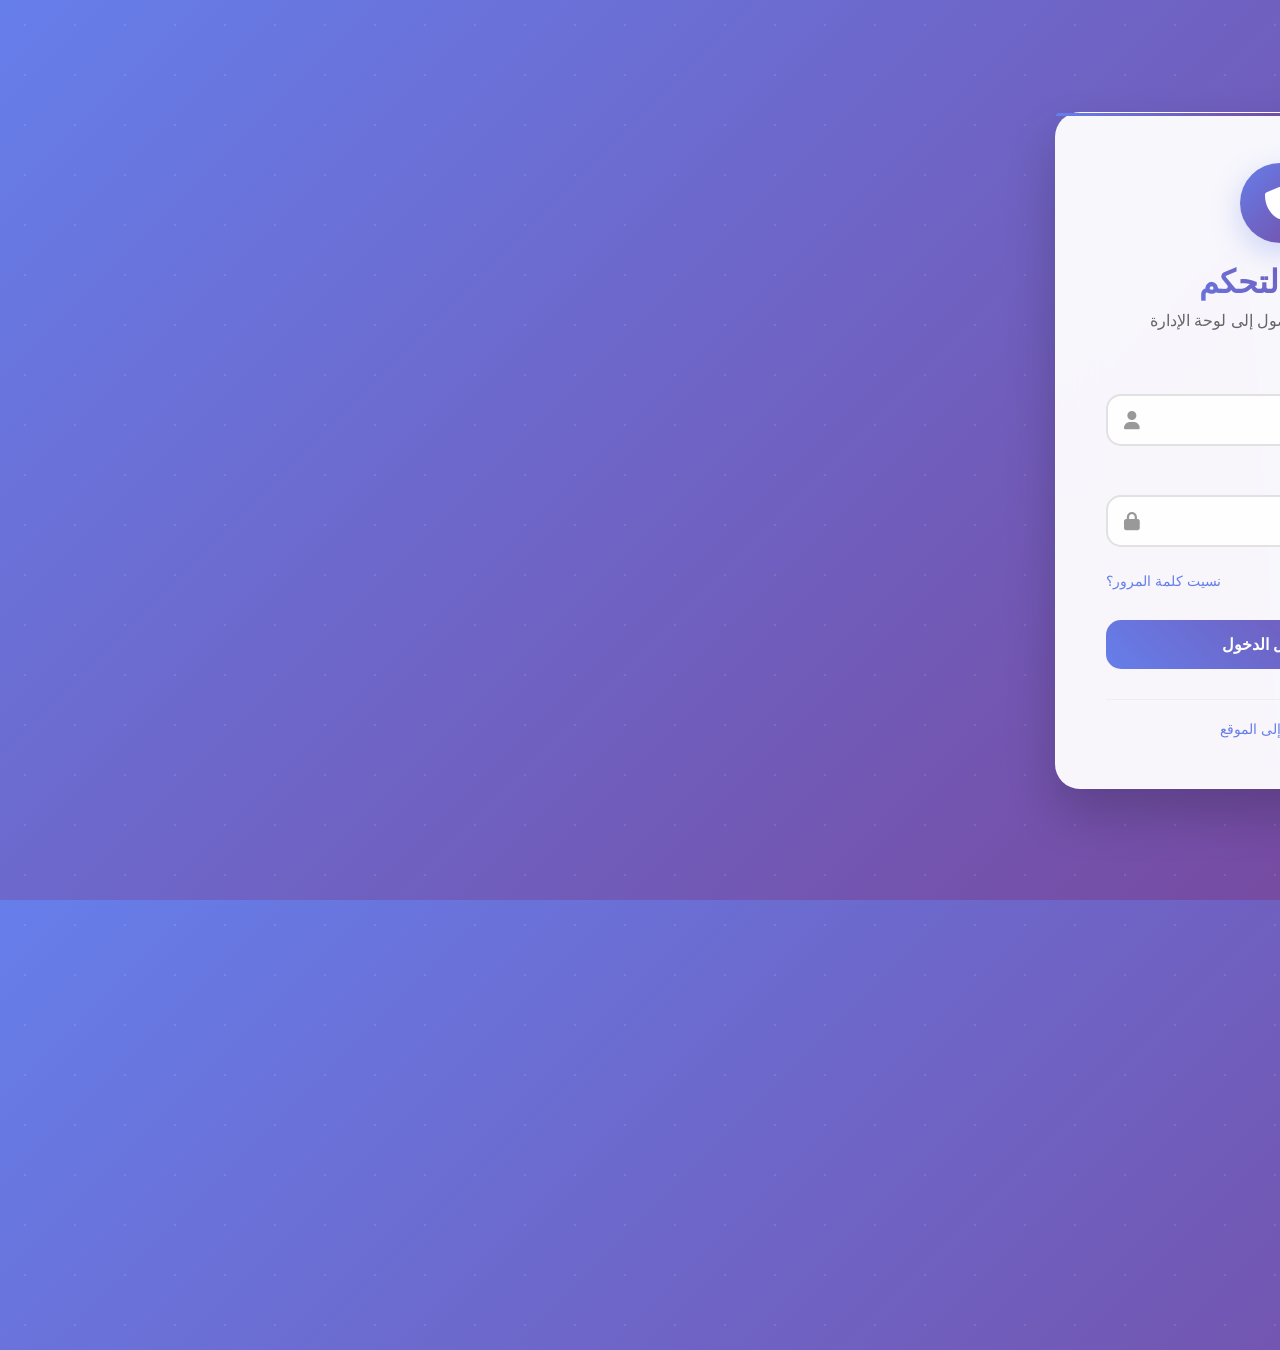
<file: admin.html>
<!DOCTYPE html>
<html lang="ar" dir="rtl">
<head>
    <meta charset="UTF-8">
    <meta name="viewport" content="width=device-width, initial-scale=1.0">
    <title>تسجيل الدخول - لوحة التحكم</title>
    <link href="https://cdnjs.cloudflare.com/ajax/libs/font-awesome/6.0.0/css/all.min.css" rel="stylesheet">
    <style>
        * {
            margin: 0;
            padding: 0;
            box-sizing: border-box;
        }

        body {
            font-family: 'Arial', sans-serif;
            background: linear-gradient(135deg, #667eea 0%, #764ba2 100%);
            min-height: 100vh;
            display: flex;
            align-items: center;
            justify-content: center;
            color: #333;
            position: relative;
            overflow: hidden;
        }

        body::before {
            content: '';
            position: absolute;
            top: -50%;
            left: -50%;
            width: 200%;
            height: 200%;
            background: radial-gradient(circle, rgba(255,255,255,0.1) 1px, transparent 1px);
            background-size: 50px 50px;
            animation: float 20s infinite linear;
            z-index: 1;
        }

        @keyframes float {
            0% { transform: translateY(0px) rotate(0deg); }
            100% { transform: translateY(-100px) rotate(360deg); }
        }

        .login-container {
            background: rgba(255, 255, 255, 0.95);
            backdrop-filter: blur(20px);
            border-radius: 25px;
            padding: 50px;
            box-shadow: 0 25px 50px rgba(0, 0, 0, 0.2);
            width: 100%;
            max-width: 450px;
            position: relative;
            z-index: 10;
            border: 1px solid rgba(255, 255, 255, 0.2);
        }

        .login-container::before {
            content: '';
            position: absolute;
            top: 0;
            left: 0;
            right: 0;
            height: 3px;
            background: linear-gradient(90deg, #667eea, #764ba2, #667eea);
            border-radius: 25px 25px 0 0;
            animation: shimmer 2s infinite;
        }

        @keyframes shimmer {
            0%, 100% { transform: translateX(-100%); }
            50% { transform: translateX(100%); }
        }

        .login-header {
            text-align: center;
            margin-bottom: 40px;
        }

        .login-icon {
            width: 80px;
            height: 80px;
            background: linear-gradient(135deg, #667eea, #764ba2);
            border-radius: 50%;
            display: flex;
            align-items: center;
            justify-content: center;
            margin: 0 auto 20px;
            color: white;
            font-size: 32px;
            box-shadow: 0 10px 30px rgba(102, 126, 234, 0.3);
            animation: pulse 2s infinite;
        }

        @keyframes pulse {
            0%, 100% { transform: scale(1); }
            50% { transform: scale(1.05); }
        }

        .login-title {
            font-size: 2em;
            font-weight: bold;
            background: linear-gradient(45deg, #667eea, #764ba2);
            -webkit-background-clip: text;
            -webkit-text-fill-color: transparent;
            margin-bottom: 10px;
        }

        .login-subtitle {
            color: #666;
            font-size: 16px;
        }

        .form-group {
            margin-bottom: 25px;
            position: relative;
        }

        .form-group label {
            display: block;
            margin-bottom: 8px;
            font-weight: bold;
            color: #333;
            font-size: 14px;
        }

        .input-container {
            position: relative;
        }

        .form-group input {
            width: 100%;
            padding: 15px 20px 15px 50px;
            border: 2px solid #e1e1e1;
            border-radius: 15px;
            font-size: 16px;
            transition: all 0.3s ease;
            background: rgba(255, 255, 255, 0.9);
        }

        .form-group input:focus {
            outline: none;
            border-color: #667eea;
            box-shadow: 0 0 0 3px rgba(102, 126, 234, 0.1);
            transform: translateY(-2px);
        }

        .input-icon {
            position: absolute;
            top: 50%;
            left: 18px;
            transform: translateY(-50%);
            color: #999;
            font-size: 18px;
            transition: all 0.3s ease;
        }

        .form-group input:focus + .input-icon {
            color: #667eea;
        }

        .password-toggle {
            position: absolute;
            top: 50%;
            right: 18px;
            transform: translateY(-50%);
            color: #999;
            cursor: pointer;
            font-size: 16px;
            transition: all 0.3s ease;
        }

        .password-toggle:hover {
            color: #667eea;
        }

        .remember-forgot {
            display: flex;
            justify-content: space-between;
            align-items: center;
            margin-bottom: 30px;
            font-size: 14px;
        }

        .remember-me {
            display: flex;
            align-items: center;
            gap: 8px;
        }

        .remember-me input[type="checkbox"] {
            width: 18px;
            height: 18px;
            accent-color: #667eea;
        }

        .forgot-password {
            color: #667eea;
            text-decoration: none;
            transition: all 0.3s ease;
        }

        .forgot-password:hover {
            color: #764ba2;
            text-decoration: underline;
        }

        .login-btn {
            width: 100%;
            background: linear-gradient(45deg, #667eea, #764ba2);
            color: white;
            padding: 15px;
            border: none;
            border-radius: 15px;
            font-size: 16px;
            font-weight: bold;
            cursor: pointer;
            transition: all 0.3s ease;
            position: relative;
            overflow: hidden;
        }

        .login-btn::before {
            content: '';
            position: absolute;
            top: 0;
            left: -100%;
            width: 100%;
            height: 100%;
            background: linear-gradient(45deg, rgba(255,255,255,0.2), transparent);
            transition: all 0.3s ease;
        }

        .login-btn:hover::before {
            left: 100%;
        }

        .login-btn:hover {
            transform: translateY(-2px);
            box-shadow: 0 15px 35px rgba(102, 126, 234, 0.4);
        }

        .login-btn:active {
            transform: translateY(0);
        }

        .error-message {
            background: linear-gradient(45deg, #e74c3c, #c0392b);
            color: white;
            padding: 12px 20px;
            border-radius: 10px;
            margin-bottom: 20px;
            text-align: center;
            display: none;
            animation: shake 0.5s ease-in-out;
        }

        @keyframes shake {
            0%, 100% { transform: translateX(0); }
            25% { transform: translateX(-5px); }
            75% { transform: translateX(5px); }
        }

        .success-message {
            background: linear-gradient(45deg, #27ae60, #2ecc71);
            color: white;
            padding: 12px 20px;
            border-radius: 10px;
            margin-bottom: 20px;
            text-align: center;
            display: none;
            animation: slideDown 0.5s ease;
        }

        @keyframes slideDown {
            0% { transform: translateY(-20px); opacity: 0; }
            100% { transform: translateY(0); opacity: 1; }
        }

        .loading {
            display: none;
            text-align: center;
            margin-top: 20px;
        }

        .loading-spinner {
            width: 40px;
            height: 40px;
            border: 3px solid #f3f3f3;
            border-top: 3px solid #667eea;
            border-radius: 50%;
            animation: spin 1s linear infinite;
            margin: 0 auto;
        }

        @keyframes spin {
            0% { transform: rotate(0deg); }
            100% { transform: rotate(360deg); }
        }

        .back-to-site {
            text-align: center;
            margin-top: 30px;
            padding-top: 20px;
            border-top: 1px solid #eee;
        }

        .back-link {
            color: #667eea;
            text-decoration: none;
            font-size: 14px;
            display: inline-flex;
            align-items: center;
            gap: 8px;
            transition: all 0.3s ease;
        }

        .back-link:hover {
            color: #764ba2;
            transform: translateX(-3px);
        }

        @media (max-width: 480px) {
            .login-container {
                margin: 20px;
                padding: 30px;
            }
            
            .login-title {
                font-size: 1.8em;
            }
            
            .form-group input {
                padding: 12px 15px 12px 45px;
            }
        }
    </style>
</head>
<body>
    <div class="login-container">
        <div class="login-header">
            <div class="login-icon">
                <i class="fas fa-shield-alt"></i>
            </div>
            <h1 class="login-title">لوحة التحكم</h1>
            <p class="login-subtitle">تسجيل الدخول للوصول إلى لوحة الإدارة</p>
        </div>

        <div class="error-message" id="errorMessage"></div>
        <div class="success-message" id="successMessage"></div>

        <form id="loginForm">
            <div class="form-group">
                <label for="username">اسم المستخدم</label>
                <div class="input-container">
                    <input type="text" id="username" name="username" required placeholder="أدخل اسم المستخدم">
                    <i class="fas fa-user input-icon"></i>
                </div>
            </div>

            <div class="form-group">
                <label for="password">كلمة المرور</label>
                <div class="input-container">
                    <input type="password" id="password" name="password" required placeholder="أدخل كلمة المرور">
                    <i class="fas fa-lock input-icon"></i>
                    <i class="fas fa-eye password-toggle" onclick="togglePassword()"></i>
                </div>
            </div>

            <div class="remember-forgot">
                <label class="remember-me">
                    <input type="checkbox" id="rememberMe" name="remember">
                    <span>تذكرني</span>
                </label>
                <a href="#" class="forgot-password" onclick="showForgotPassword()">نسيت كلمة المرور؟</a>
            </div>

            <button type="submit" class="login-btn">
                <i class="fas fa-sign-in-alt"></i> تسجيل الدخول
            </button>
        </form>

        <div class="loading" id="loading">
            <div class="loading-spinner"></div>
            <p>جاري تسجيل الدخول...</p>
        </div>

        <div class="back-to-site">
            <a href="index.html" class="back-link">
                <i class="fas fa-arrow-left"></i>
                العودة إلى الموقع
            </a>
        </div>
    </div>

    <script>
        function togglePassword() {
            const passwordInput = document.getElementById('password');
            const toggleIcon = document.querySelector('.password-toggle');
            
            if (passwordInput.type === 'password') {
                passwordInput.type = 'text';
                toggleIcon.classList.replace('fa-eye', 'fa-eye-slash');
            } else {
                passwordInput.type = 'password';
                toggleIcon.classList.replace('fa-eye-slash', 'fa-eye');
            }
        }

        function showError(message) {
            const errorDiv = document.getElementById('errorMessage');
            errorDiv.textContent = message;
            errorDiv.style.display = 'block';
            setTimeout(() => {
                errorDiv.style.display = 'none';
            }, 5000);
        }

        function showSuccess(message) {
            const successDiv = document.getElementById('successMessage');
            successDiv.textContent = message;
            successDiv.style.display = 'block';
            setTimeout(() => {
                successDiv.style.display = 'none';
            }, 3000);
        }

        function showLoading() {
            document.getElementById('loginForm').style.display = 'none';
            document.getElementById('loading').style.display = 'block';
        }

        function hideLoading() {
            document.getElementById('loginForm').style.display = 'block';
            document.getElementById('loading').style.display = 'none';
        }

        function showForgotPassword() {
            alert('يرجى الاتصال بالمطور لإعادة تعيين كلمة المرور:\nالهاتف: +213557062477\nالبريد الإلكتروني: islamkhenfri.43@gmail.com');
        }

        document.getElementById('loginForm').addEventListener('submit', function(e) {
            e.preventDefault();
            
            const username = document.getElementById('username').value;
            const password = document.getElementById('password').value;
            const rememberMe = document.getElementById('rememberMe').checked;
            
            document.getElementById('errorMessage').style.display = 'none';
            document.getElementById('successMessage').style.display = 'none';
            
            if (!username || !password) {
                showError('يرجى إدخال اسم المستخدم وكلمة المرور');
                return;
            }
            
            showLoading();
            
            setTimeout(() => {
                hideLoading();
                
                const isValid = (username === 'admin' && password === 'admin123');
                
                if (isValid) {
                    showSuccess('تم تسجيل الدخول بنجاح! جاري التحويل...');
                    
                    if (rememberMe) {
                        localStorage.setItem('adminLoggedIn', 'true');
                        localStorage.setItem('adminUsername', username);
                    } else {
                        sessionStorage.setItem('adminLoggedIn', 'true');
                        sessionStorage.setItem('adminUsername', username);
                    }
                    
                    setTimeout(() => {
                        // فتح الصفحة الرئيسية مع معامل admin
                        window.location.href = 'index.html?admin=true&loginSuccess=true#admin-panel';
                    }, 1500);
                } else {
                    showError('اسم المستخدم أو كلمة المرور غير صحيحة');
                }
            }, 1000);
        });

        window.addEventListener('load', function() {
            const isLoggedIn = localStorage.getItem('adminLoggedIn') || 
                             sessionStorage.getItem('adminLoggedIn');
            
            if (isLoggedIn) {
                showSuccess('أنت مسجل دخول مسبقاً. جاري التحويل...');
                setTimeout(() => {
                    window.location.href = 'index.html?admin=true&autoLogin=true#admin-panel';
                }, 1500);
            }
        });

        document.querySelectorAll('input').forEach(input => {
            input.addEventListener('focus', function() {
                this.parentElement.style.transform = 'scale(1.02)';
            });
            
            input.addEventListener('blur', function() {
                this.parentElement.style.transform = 'scale(1)';
            });
        });

        history.pushState(null, null, location.href);
        window.onpopstate = function () {
            history.go(1);
        };
    </script>
</body>
</html>
</file>
